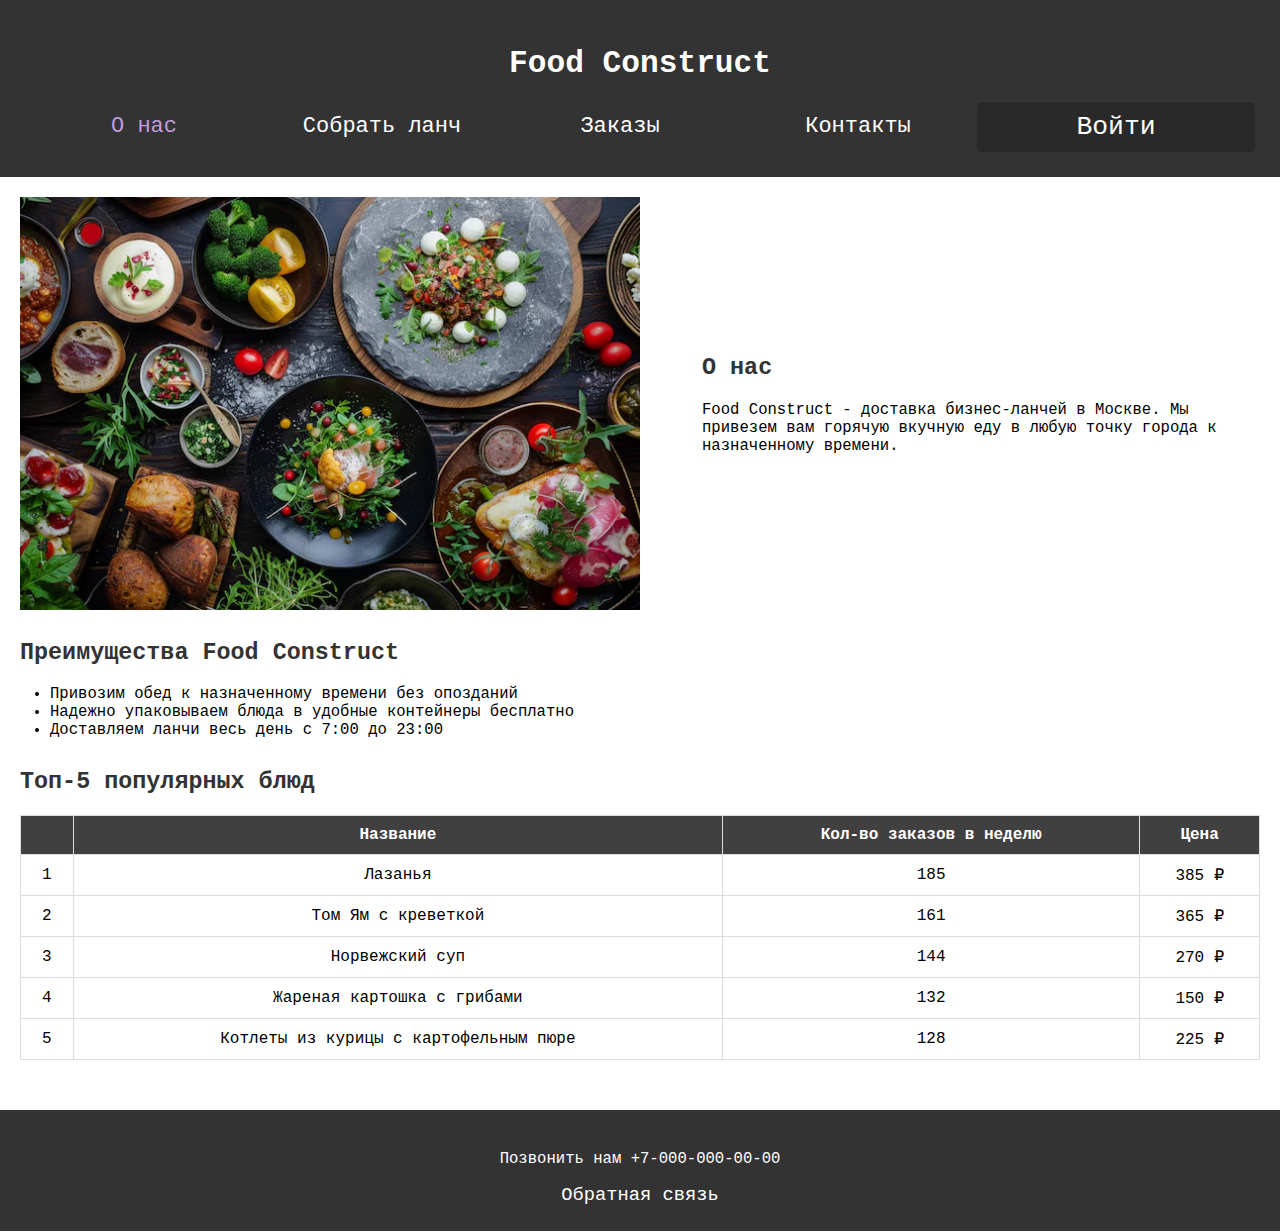
<file: index.html>
<!DOCTYPE html>
<html lang="ru">
<head>
    <meta charset="UTF-8">
    <meta name="viewport" content="width=device-width, initial-scale=1.0">
    <title>Food Construct</title>
    <link rel="stylesheet" href="styles/styles_index.css">
</head>
<body>
    <header>
        <h1>Food Construct</h1>
        <nav>
            <a href="#" class="active">О нас</a>
            <a href="menu.html">Собрать ланч</a>
            <a href="#">Заказы</a>
            <a href="#contacts">Контакты</a> 
            <a class="login-button" href="login.html">Войти</a> 
        </nav>
    </header>

    <main>
        <section class="about-section">
            <img src='pictures/menuu.png' alt="Доставка еды">
            <div class="about-text">
                <h2>О наc</h2>
                <p>Food Construct - доставка бизнес-ланчей в Москве. Мы привезем вам горячую вкучную еду в любую точку города к назначенному времени.</p>
            </div>
        </section>

        <section>
            <h2>Преимущества Food Construct</h2>
            <ul>
                <li>Привозим обед к назначенному времени без опозданий</li>
                <li>Надежно упаковываем блюда в удобные контейнеры бесплатно</li>
                <li>Доставляем ланчи весь день с 7:00 до 23:00</li>
            </ul>
        </section>

        <section>
            <h2>Топ-5 популярных блюд</h2>
            <table>
                <thead>
                    <tr>
                        <th></th>
                        <th>Название</th>
                        <th>Кол-во заказов в неделю</th>
                        <th>Цена</th>
                    </tr>
                </thead>
                <tbody>
                    <tr>
                        <td>1</td>
                        <td>Лазанья</td>
                        <td>185</td>
                        <td>385 ₽</td>
                    </tr>
                    <tr>
                        <td>2</td>
                        <td>Том Ям с креветкой</td>
                        <td>161</td>
                        <td>365 ₽</td>
                    </tr>
                    <tr>
                        <td>3</td>
                        <td>Норвежский суп</td>
                        <td>144</td>
                        <td>270 ₽</td>
                    </tr>
                    <tr>
                        <td>4</td>
                        <td>Жареная картошка с грибами</td>
                        <td>132</td>
                        <td>150 ₽</td>
                    </tr>
                    <tr>
                        <td>5</td>
                        <td>Котлеты из курицы с картофельным пюре</td>
                        <td>128</td>
                        <td>225 ₽</td>
                    </tr>
                </tbody>
            </table>
        </section>
    </main>

    <footer id="contacts">
        <p>Позвонить нам +7-000-000-00-00</p>
        <a class="feedback-button" href="feedback.html">Обратная связь</a>
    </footer>

</body>
</html>
</file>
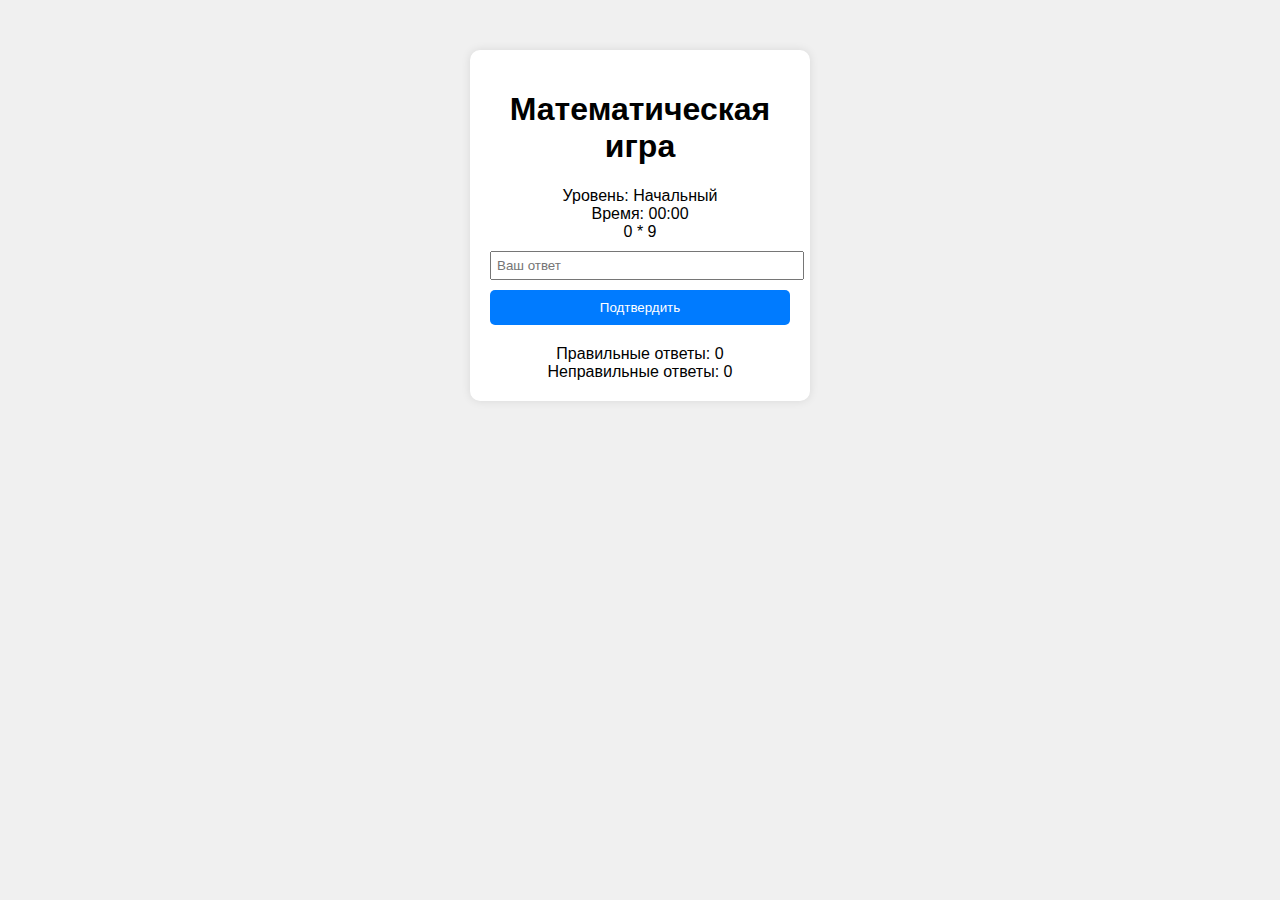
<file: js_homework/game/index.html>
<!DOCTYPE html>
<html lang="ru">
<head>
    <meta charset="UTF-8">
    <meta name="viewport" content="width=device-width, initial-scale=1.0">
    <title>Математическая игра</title>
    <link rel="stylesheet" href="styles.css">
</head>
<body>
    <div class="game-container">
        <h1>Математическая игра</h1>
        <div id="level">Уровень: <span id="current-level">Начальный</span></div>
        <div id="timer">Время: <span id="time-elapsed">00:00</span></div>
        <div id="question">Подождите...</div>
        <input type="text" id="answer" placeholder="Ваш ответ">
        <button onclick="checkAnswer()">Подтвердить</button>
        <div id="final-message"></div>
        <button id="restart-button" style="display: none;" onclick="restartGame()">Начать заново</button>
        <div id="correct-score">
            Правильные ответы: <span id="correct">0</span>
        </div>
        <div id="wrong-score">
            Неправильные ответы: <span id="wrong">0</span>
        </div>
    </div>
    <script src="Math_game.js"></script>
</body>
</html>
</file>
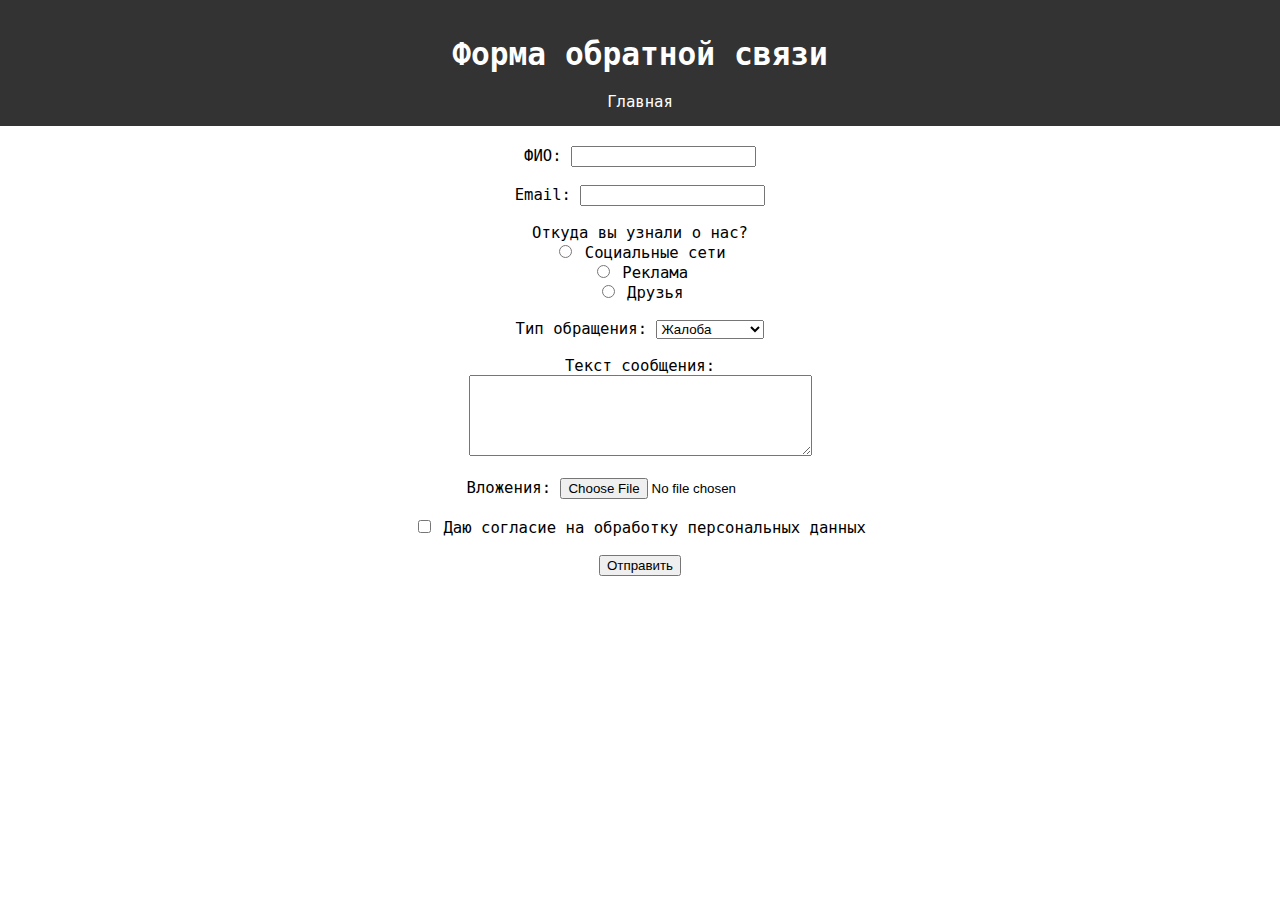
<file: feedback.html>
<!DOCTYPE html>
<html lang="ru">
<head>
    <meta charset="UTF-8">
    <meta name="viewport" content="width=device-width, initial-scale=1.0">
    <title>Обратная связь</title>
    <link rel="stylesheet" href="styles/styles_feedback.css">
</head>
<body>
    <header>
        <h1>Форма обратной связи</h1>
        <nav>
            <a href="index.html">Главная</a>
        </nav>
    </header>

    <main>
        <section id="feedback-form">
            <form action="https://httpbin.org/post" method="POST" enctype="multipart/form-data">
                <label for="name">ФИО:</label>
                <input type="text" id="name" name="name" required><br><br>

                <label for="email">Email:</label>
                <input type="email" id="email" name="email" required><br><br>


                <label>Откуда вы узнали о нас?</label><br>
                <input type="radio" id="social_network" name="source" value="social_network" required>
                <label for="social_network">Социальные сети</label><br>

                <input type="radio" id="ad" name="source" value="ad">
                <label for="ad">Реклама</label><br>

                <input type="radio" id="friends" name="source" value="friends">
                <label for="friends">Друзья</label><br><br>
                

                <label for="type">Тип обращения:</label>
                <select id="type" name="type" required>
                    <option value="complaint">Жалоба</option>
                    <option value="suggestion">Предложение</option>
                </select><br><br>

                <label for="message">Текст сообщения:</label><br>
                <textarea id="message" name="message" rows="5" cols="40" required></textarea><br><br>

                <label for="file">Вложения:</label>
                <input type="file" id="file" name="file"><br><br>

                <input type="checkbox" id="consent" name="consent" required>
                <label for="consent">Даю согласие на обработку персональных данных</label><br><br>

                <button type="submit">Отправить</button>
            </form>
        </section>
    </main>
</body>
</html>
</file>
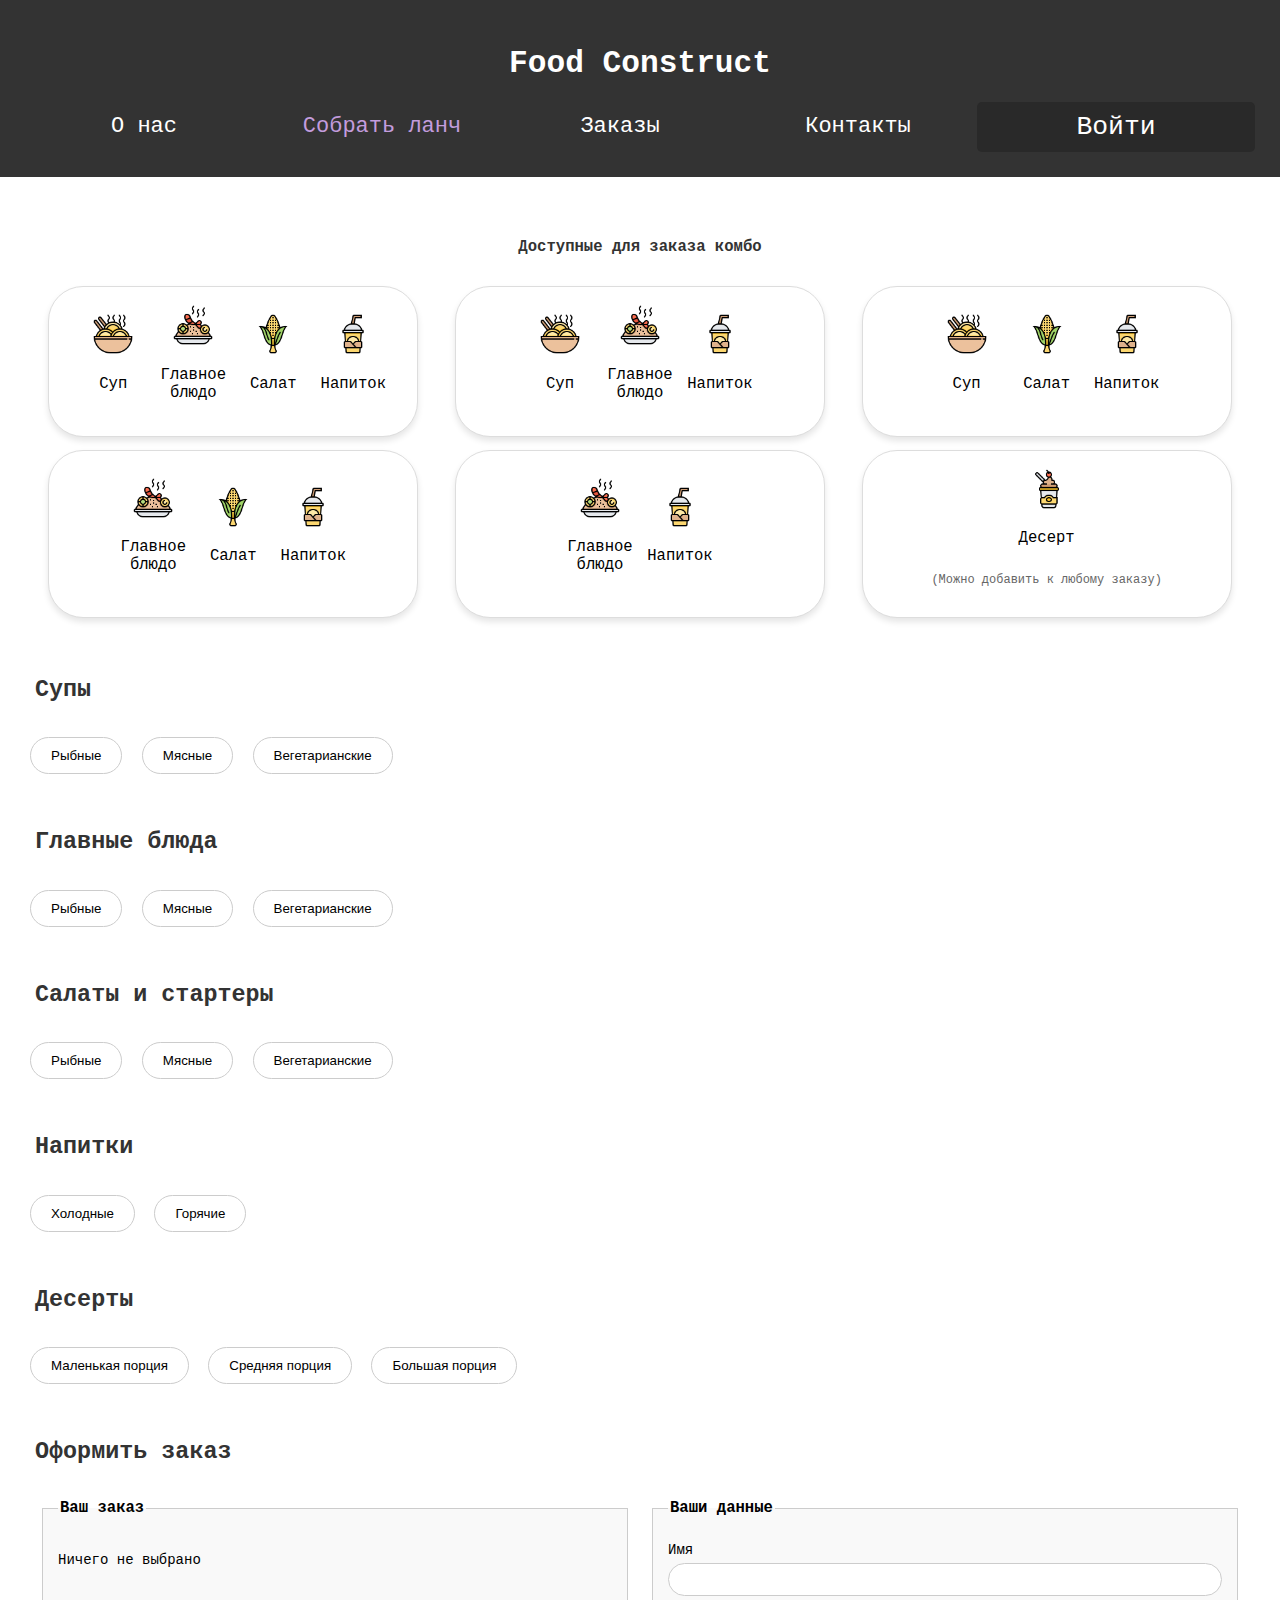
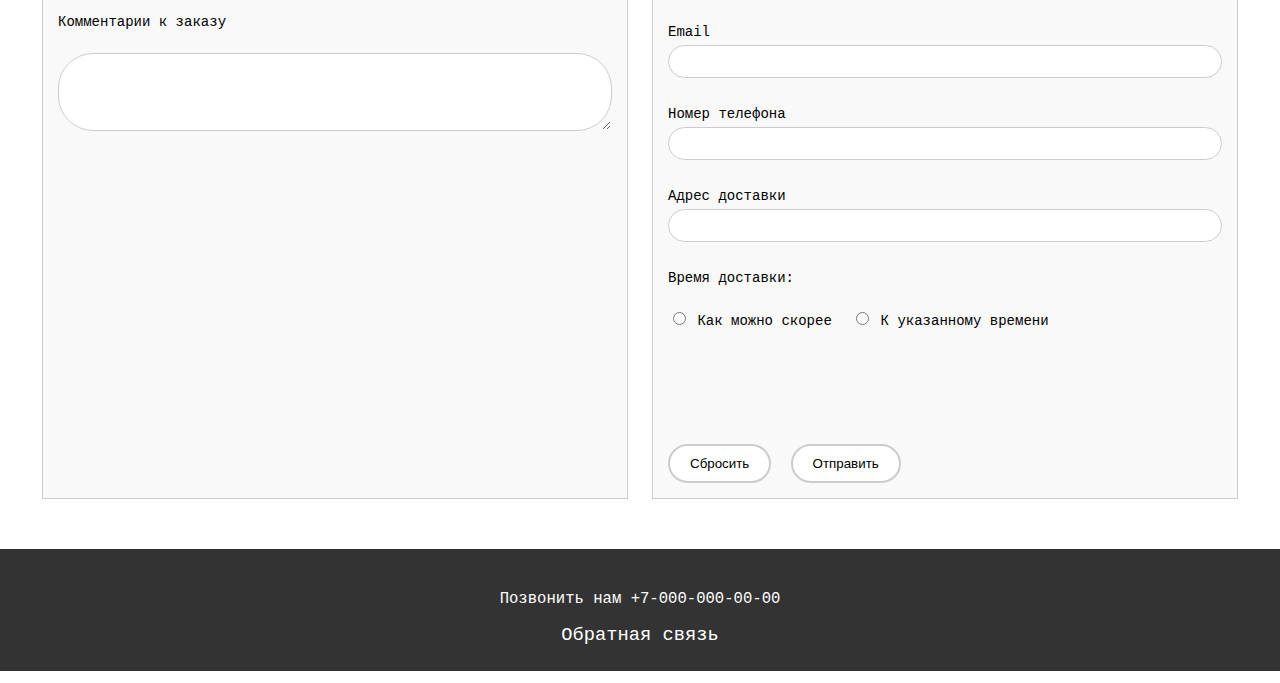
<file: menu.html>
<!DOCTYPE html>
<html lang="ru">
  <head>
    <meta charset="UTF-8" />
    <meta name="viewport" content="width=device-width, initial-scale=1.0" />
    <title>Собрать ланч</title>
    <link rel="stylesheet" href="styles/styles_index.css" />
    <link rel="stylesheet" href="styles/menu.css" />
    <script type="module" src="js/script.js"></script>
    <script type="module" src="js/notification.js"></script>
    <script src="js/meals.js"></script>
  </head>
  <body>
    <header>
      <h1>Food Construct</h1>
      <nav>
        <a href="index.html">О нас</a>
        <a href="#" class="active">Собрать ланч</a>
        <a href="#">Заказы</a>
        <a href="#contacts">Контакты</a>
        <a class="login-button" href="login.html">Войти</a>
      </nav>
    </header>

    <main>
      <section class="lunch-combo">
        <h4>Доступные для заказа комбо</h4>
        <div class="combo-grid">
          <div class="combo-item">
            <div class="dish">
              <img src="pictures\soup.png" alt="Суп" class="dish-img" />
              <p>Суп</p>
            </div>
            <div class="dish">
              <img
                src="pictures\main.png"
                alt="Главное блюдо"
                class="dish-img"
              />
              <p>Главное блюдо</p>
            </div>
            <div class="dish">
              <img src="pictures\salad.png" alt="Салат" class="dish-img" />
              <p>Салат</p>
            </div>
            <div class="dish">
              <img src="pictures\drink.png" alt="Напиток" class="dish-img" />
              <p>Напиток</p>
            </div>
          </div>

          <div class="combo-item">
            <div class="dish">
              <img src="pictures\soup.png" alt="Суп" class="dish-img" />
              <p>Суп</p>
            </div>
            <div class="dish">
              <img
                src="pictures\main.png"
                alt="Главное блюдо"
                class="dish-img"
              />
              <p>Главное блюдо</p>
            </div>
            <div class="dish">
              <img src="pictures\drink.png" alt="Напиток" class="dish-img" />
              <p>Напиток</p>
            </div>
          </div>

          <div class="combo-item">
            <div class="dish">
              <img src="pictures\soup.png" alt="Суп" class="dish-img" />
              <p>Суп</p>
            </div>
            <div class="dish">
              <img src="pictures\salad.png" alt="Салат" class="dish-img" />
              <p>Салат</p>
            </div>
            <div class="dish">
              <img src="pictures\drink.png" alt="Напиток" class="dish-img" />
              <p>Напиток</p>
            </div>
          </div>

          <div class="combo-item">
            <div class="dish">
              <img
                src="pictures\main.png"
                alt="Главное блюдо"
                class="dish-img"
              />
              <p>Главное блюдо</p>
            </div>
            <div class="dish">
              <img src="pictures\salad.png" alt="Салат" class="dish-img" />
              <p>Салат</p>
            </div>
            <div class="dish">
              <img src="pictures\drink.png" alt="Напиток" class="dish-img" />
              <p>Напиток</p>
            </div>
          </div>

          <div class="combo-item">
            <div class="dish">
              <img
                src="pictures\main.png"
                alt="Главное блюдо"
                class="dish-img"
              />
              <p>Главное блюдо</p>
            </div>
            <div class="dish">
              <img src="pictures\drink.png" alt="Напиток" class="dish-img" />
              <p>Напиток</p>
            </div>
          </div>

          <div class="combo-item dessert-item">
            <div class="dish">
            <img src="pictures\desert.png" alt="Десерт" class="dish-img" />
            <p>Десерт</p>
            <p class="dessert-note">(Можно добавить к любому заказу)</p>
          </div>
        </div>
      </section>

      <section>
        <h2>Супы</h2>
        <div class="filters">
          <button data-kind="fish">Рыбные</button>
          <button data-kind="meat">Мясные</button>
          <button data-kind="veg">Вегетарианские</button>
        </div>
        <div class="meals-grid" id="soup-grid"></div>
      </section>

      <section>
        <h2>Главные блюда</h2>
        <div class="filters">
          <button data-kind="fish">Рыбные</button>
          <button data-kind="meat">Мясные</button>
          <button data-kind="veg">Вегетарианские</button>
        </div>
        <div class="meals-grid" id="main_course-grid"></div>
      </section>

      <section>
        <h2>Салаты и стартеры</h2>
        <div class="filters">
          <button class="filters-button" data-kind="fish">Рыбные</button>
          <button data-kind="meat">Мясные</button>
          <button data-kind="veg">Вегетарианские</button>
        </div>
        <div class="meals-grid" id="salad-grid"></div>
      </section>

      <section>
        <h2>Напитки</h2>
        <div class="filters">
          <button data-kind="cold">Холодные</button>
          <button data-kind="hot">Горячие</button>
        </div>
        <div class="meals-grid" id="drink-grid"></div>
      </section>

      <section>
        <h2>Десерты</h2>
        <div class="filters">
          <button data-kind="small">Маленькая порция</button>
          <button data-kind="medium">Средняя порция</button>
          <button data-kind="large">Большая порция</button>
        </div>
        <div class="meals-grid" id="dessert-grid"></div>
      </section>

      <section>
        <h2>Оформить заказ</h2>
        <form action="https://httpbin.org/post" method="post">
          <div class="form-container">
            <fieldset class="order-section">
              <legend>Ваш заказ</legend>
              <div id="order-summary">
                <p>Ничего не выбрано</p>
              </div>
              <div class="total-cost"></div>
              <br /><br />

              <label for="comment">Комментарии к заказу</label><br />
              <textarea
                id="comment"
                name="comment"
                rows="4"
                cols="40"
              ></textarea>
            </fieldset>

            <fieldset class="customer-section">
              <legend>Ваши данные</legend>
              <label for="name">Имя</label>
              <input type="text" id="name" name="name" required /><br /><br />

              <label for="email">Email</label>
              <input
                type="email"
                id="email"
                name="email"
                required
              /><br /><br />

              <label for="phone">Номер телефона</label>
              <input type="tel" id="phone" name="phone" required /><br /><br />

              <label for="address">Адрес доставки</label>
              <input
                type="text"
                id="address"
                name="address"
                required
              /><br /><br />

              <label for="delivery_time">Время доставки:</label><br />
              <label for="delivery_asap" class="inline-label">
                <input
                  type="radio"
                  id="delivery_asap"
                  name="delivery_time"
                  value="asap"
                  required
                />
                Как можно скорее
              </label>
              <label for="delivery_specific" class="inline-label">
                <input
                  type="radio"
                  id="delivery_specific"
                  name="delivery_time"
                  value="specific"
                  required
                />
                К указанному времени </label
              ><br /><br />

              <label for="delivery_time_input" id="time_label"
                >Укажите время доставки</label
              ><br />
              <input
                type="time"
                id="delivery_time_input"
                name="delivery_time_input"
                min="07:00"
                max="23:00"
              /><br />
              <small id="delivery_time_hint"
                >Доступное время доставки с 7:00 до 23:00.</small
              ><br /><br />

              <div class="form-buttons">
                <button type="reset">Сбросить</button>
                <button type="submit">Отправить</button>
              </div>
            </fieldset>
          </div>
        </form>
      </section>
    </main>

    <footer id="contacts">
      <p>Позвонить нам +7-000-000-00-00</p>
      <a class="feedback-button" href="feedback.html">Обратная связь</a>
    </footer>

    <script src="js/delivery.js"></script>
  </body>
</html>
</file>
<file: styles/styles_index.css>
body {
  font-family: monospace;
  margin: 0;
  padding: 0;
  font-size: larger;
}

header,
footer {
  background-color: #333;
  color: white;
  padding: 25px;
  text-align: center;
}

header nav {
  display: flex;
  align-items: center;
}

nav a {
  color: white;
  text-decoration: none;
  width: 50%;
}

main {
  box-sizing: border-box;
  width: 100%;
  padding: 20px;
}

h1 {
  color: white;
}

h2 {
  color: #333;
}

h4 {
  color: #333;
  margin-bottom: 30px;
  text-align: center;
}

img {
  width: 50%;
  height: auto;
}

section {
  margin-bottom: 30px;
}

table {
  width: 100%;
  border-collapse: collapse;
  padding: 0px;
}

table,
th,
td {
  border: 1px solid #ddd;
  text-align: center;
}

th,
td {
  padding: 10px;
}

th {
  background-color: #414040;
  color: white;
}

ul {
  list-style-type: disc;
  padding-left: 30px;
}

footer a {
  color: white;
  text-decoration: none;
  font-family: monospace;
  font-size: larger;
}

.filters {
  margin: 10px;
}

a:hover {
  color: rgb(195, 156, 221);
}

.about-section {
  display: flex;
  justify-content: space-between;
  align-items: center;
}

header nav a.active {
  color: rgb(195, 156, 221);
}

.about-section img {
  max-width: 50%;
}

.about-text {
  max-width: 45%;
  padding-left: 20px;
}

.login-button {
  background-color: #292929;
  color: white;
  padding: 10px 20px;
  text-align: center;
  border-radius: 5px;
  cursor: pointer;
  text-decoration: none;
  font-size: larger;
  display: inline-block;
}

.login-button:hover {
  background-color: rgb(195, 156, 221);
  color: white;
}

@media (min-width: 800px) {
  header nav {
    font-size: 22px;
  }

  table,
  th,
  td {
    font-size: 16px;
  }
}

@media (min-width: 600px) and (max-width: 799px) {
  header nav {
    justify-content: space-between;
    font-size: 20px;
  }

  table,
  th,
  td {
    font-size: 14px;
  }
}

@media (min-width: 400px) and (max-width: 599px) {
  header nav {
    flex-direction: column;
    gap: 10px;
    font-size: 20px;
  }

  table,
  th,
  td {
    font-size: 12px;
  }

  .about-section {
    flex-direction: column-reverse;
    align-items: center;
  }

  .about-section img {
    max-width: 100%;
  }

  .about-text {
    max-width: 100%;
    padding-left: 0;
    text-align: center;
  }
}
</file>
<file: js_homework/game/styles.css>
body {
    font-family: Arial, sans-serif;
    text-align: center;
    background-color: #f0f0f0;
}

.game-container {
    margin: 50px auto;
    padding: 20px;
    background-color: #fff;
    box-shadow: 0px 0px 10px rgba(0, 0, 0, 0.1);
    width: 300px;
    border-radius: 10px;
}

input[type="text"] {
    margin-top: 10px;
    padding: 5px;
    width: 100%;
}

button {
    margin-top: 10px;
    padding: 10px;
    cursor: pointer;
    border: none;
    background-color: #007BFF;
    color: white;
    border-radius: 5px;
    width: 100%; 
}

button:hover {
    background-color: #0056b3;
}

#final-message {
    margin-top: 20px;
}

#restart-button {
    margin-top: 20px; 
}
</file>
<file: styles/styles_feedback.css>
body {
    font-family:  monospace;
    margin: 0;
    padding: 0;
    font-size: larger;
    text-align: center;
}
header, footer {
    background-color: #333;
    color: white;
    padding: 15px;
    text-align: center;
}
nav a {
    color: white;
    margin: 0 15px;
    text-decoration: none;
}
main {
    box-sizing: border-box;
    width: 100%;
    padding: 20px;
}
h1 {
    color: white;
}

section {
    margin-bottom: 30px;
}

footer a {
    color: white;
    text-decoration: none;
    font-family: monospace;
    font-size: larger;
}
a:hover {
color: rgb(195, 156, 221);
}
</file>
<file: styles/menu.css>
.meals-grid {
  display: grid;
  gap: 10px;
}
.meal-item {
  background-color: white;
  padding: 30px 40px;
  border-radius: 35px;
  display: flex;
  flex-direction: column;
  align-items: center;
  filter: drop-shadow(17px 19px 24px rgba(0, 0, 0, 0.13));
  cursor: pointer;
  transition: border 0.3s, background-color 0.3s;
}
.meal-item img {
  width: 100%;
  height: auto;
  border-radius: 35px;
}
.meal-item p {
  margin: 10px 0;
}
.meal-name {
  font-size: 1.2em;
}
.meal-price {
  font-size: 1.5em;
}
.meal-weight {
  color: gray;
}
.meal-item button {
  margin-top: auto;
  padding: 10px 30px;
  background-color: #f1eee9;
  border: none;
  border-radius: 35px;
  cursor: pointer;
  transition: background-color 0.3s;
}
.meal-item:hover {
  border: 2px solid rgb(195, 156, 221);
}
.meal-item:hover button {
  background-color: rgb(195, 156, 221);
}

.form-container {
  display: flex;
  justify-content: space-between;
  gap: 20px;
  padding: 0 20px;
}

.order-section,
.customer-section {
  flex: 1;
  padding: 15px;
  border: 1px solid #ccc;
  background-color: #f9f9f9;
}

legend {
  font-weight: bold;
  margin-bottom: 10px;
}

#order-summary h3 {
  margin-top: 30px;
  font-weight: bold;
}

#order-summary p {
  margin: 10px 0;
  font-size: 14px;
}

.total-cost {
  font-weight: bold;
  font-size: 14px;
}

label {
  display: block;
  margin-bottom: 5px;
  font-size: 14px;
}

label.inline-label {
  display: inline-block;
  margin-right: 10px;
  font-size: 14px;
}

small {
  font-size: 12px;
  color: #555;
}

input[type="text"],
input[type="email"],
input[type="tel"],
input[type="time"],
textarea,
select {
  width: 100%;
  padding: 8px;
  margin-bottom: 10px;
  border: 1px solid #ccc;
  border-radius: 35px;
  box-sizing: border-box;
}

.form-buttons {
  margin-top: 20px;
  text-align: left;
}
h2 {
  padding: 15px;
}
button {
  padding: 10px 20px;
  margin-right: 10px;
  background-color: white;
  color: black;
  border: 2px solid #ccc;
  border-radius: 35px;
  cursor: pointer;
}

button[type="reset"]:hover {
  background-color: #720000;
  color: white;
}

button[type="submit"]:hover {
  background-color: rgb(195, 156, 221);
  color: white;
}

.filters button {
  background-color: white;
  color: black;
  border: 1px solid #ccc;
  cursor: pointer;
  transition: background-color 0.3s, color 0.3s;
}

.filters button.active {
  background-color: rgb(195, 156, 221);
  color: white;
}

.lunch-combo {
  text-align: center;
  padding: 20px;
}

.lunch-combo-title {
  font-size: 24px;
  margin-bottom: 20px;
}

.combo-grid {
  display: grid;
  grid-template-columns: repeat(3, 1fr);
  gap: 20px;
  justify-items: center;
}

.combo-item {
  display: flex;
  flex-direction: row;
  flex-wrap: wrap;
  justify-content: center;
  align-items: center;
  width: 90%;
  height: 90%;
  border: 1px solid #ddd;
  border-radius: 35px;
  padding: 10px;
  background-color: #fff;
  box-shadow: 0 4px 6px rgba(0, 0, 0, 0.1);
  text-align: center;
}

.combo-item .dish {
  margin: 5px;
  text-align: center;
  display: flex;
  flex-direction: column;
  align-items: center;
  width: 70px;
}

.dish-img {
  width: 40px;
  height: 40px;
  margin-bottom: 5px;
  transition: transform 0.3s ease;
}

.dish-img:hover {
  transform: translateY(-5px) scale(1.1);
}

.dessert-item {
  display: flex;
  flex-direction: column;
  align-items: center;
  justify-content: center;
  text-align: center;
}

.dessert-item .dish {
  margin: 5px;
  display: flex;
  flex-direction: column;
  align-items: center;
}

.dessert-item .dessert-note {
  margin-top: 10px;
  font-size: 12px;
  color: #666;
  text-align: center;
}
@media (min-width: 800px) {
  .meals-grid {
    grid-template-columns: repeat(2, 1fr);
  }
  .combo-grid {
    grid-template-columns: repeat(3, 1fr);
  }
  h1 {
    text-align: center;
  }
  .dessert-item .dessert-note {
    white-space: nowrap;
  }  
}

@media (min-width: 600px) and (max-width: 799px){
  .meals-grid {
    grid-template-columns: repeat(2, 1fr);
  }
  .combo-grid {
    grid-template-columns: repeat(3, 1fr);
  }
  h1 {
    text-align: center;
  }
  .dessert-item .dessert-note {
    white-space: none;
  } 
}

@media (min-width: 400px) and (max-width: 599px) {
  .meals-grid {
    grid-template-columns: 1fr;
  }
  .combo-grid {
    grid-template-columns: repeat(2, 1fr);
  }
  h1,
  section h2 {
    text-align: center;
  }
  .form-container {
    flex-direction: column;
  }
  .order-section,
  .customer-section {
    width: 100%;
    padding: 10px;
  }
  .dessert-item .dessert-note {
    white-space: none;
  } 
}
</file>
